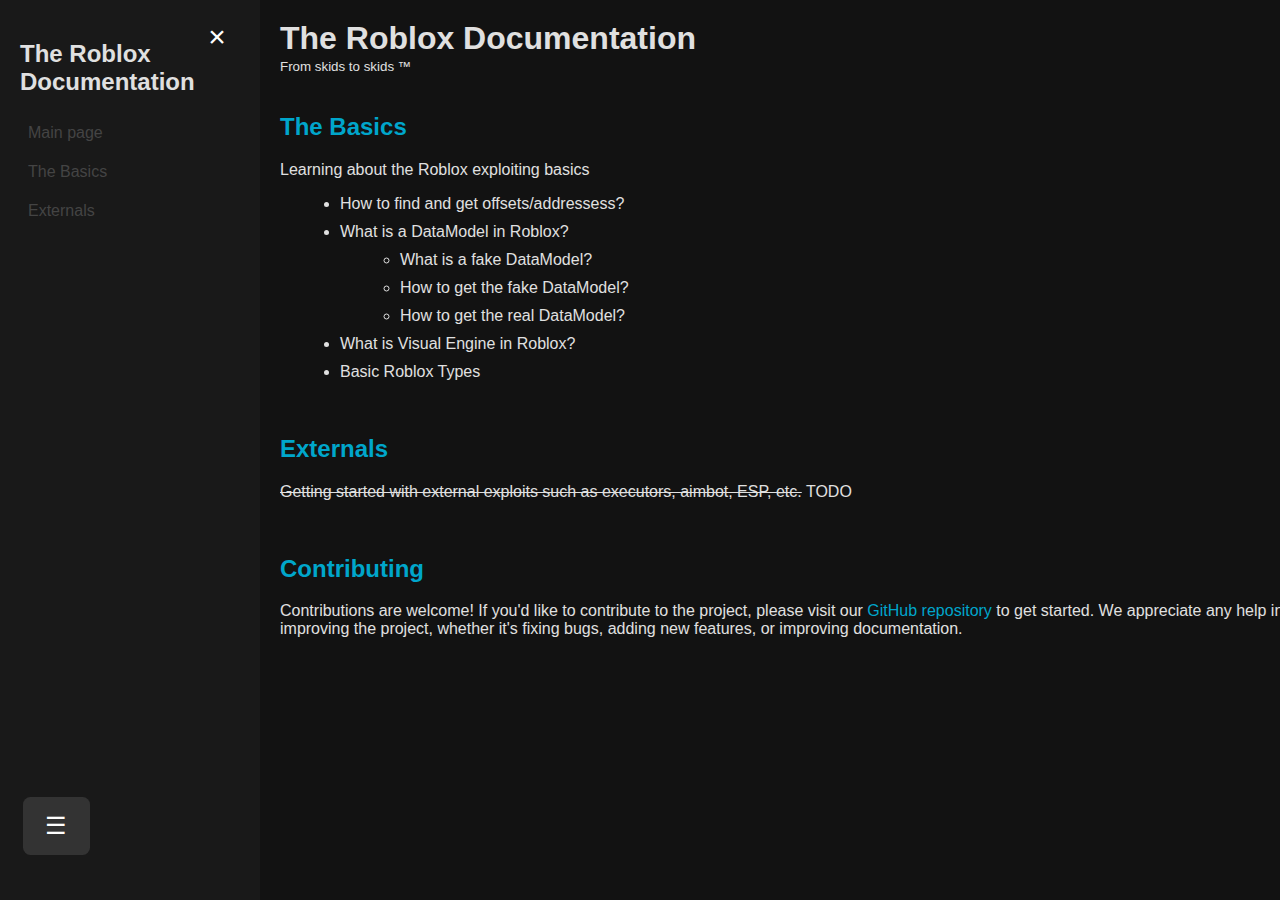
<file: index.html>
<!DOCTYPE html>
<html lang="en">
<head>
	<meta charset="UTF-8">
	<meta name="viewport" content="width=device-width, initial-scale=1.0">
	<title>The Roblox Documentation</title>

	<link rel="stylesheet" href="shared/default.css">

	<script src="shared/sidebar.js"></script>
</head>
<body>
	<div id="sidebar">
	</div>

	<div id="content">
		<h1 style="display: inline">The Roblox Documentation</h1>
		<small style="display: inline"><br>From skids to skids &trade;</small>
		<br>
		<br>

		<h2 id="h-nav-getting-started"><a href="/basics.html">The Basics</a></h2>
			<p>Learning about the Roblox exploiting basics</p>
			<ul>
				<li>How to find and get offsets/addressess?</li>
				<li>What is a DataModel in Roblox?</li>
				<ul>
					<li>What is a fake DataModel?</li>
					<li>How to get the fake DataModel?</li>
					<li>How to get the real DataModel?</li>
				</ul>

				<li>What is Visual Engine in Roblox?</li>

				<li>Basic Roblox Types</li>
			</ul>
		<br>

		<h2 id="h-nav-externals"><a href="/externals.html">Externals</a></h2>
			<p><s>Getting started with external exploits such as executors, aimbot, ESP, etc.</s> TODO</p>
		<br>

		<h2 id="contributing"><a>Contributing</a></h2>
		<p>
			Contributions are welcome! If you'd like to contribute to the project,
			please visit our <a href="https://github.com/your-repository" target="_blank">GitHub repository</a> to get started.
			We appreciate any help in improving the project, whether it's fixing bugs, adding new features, or improving documentation.
		</p>
	</div>
</body>
</html>
</file>
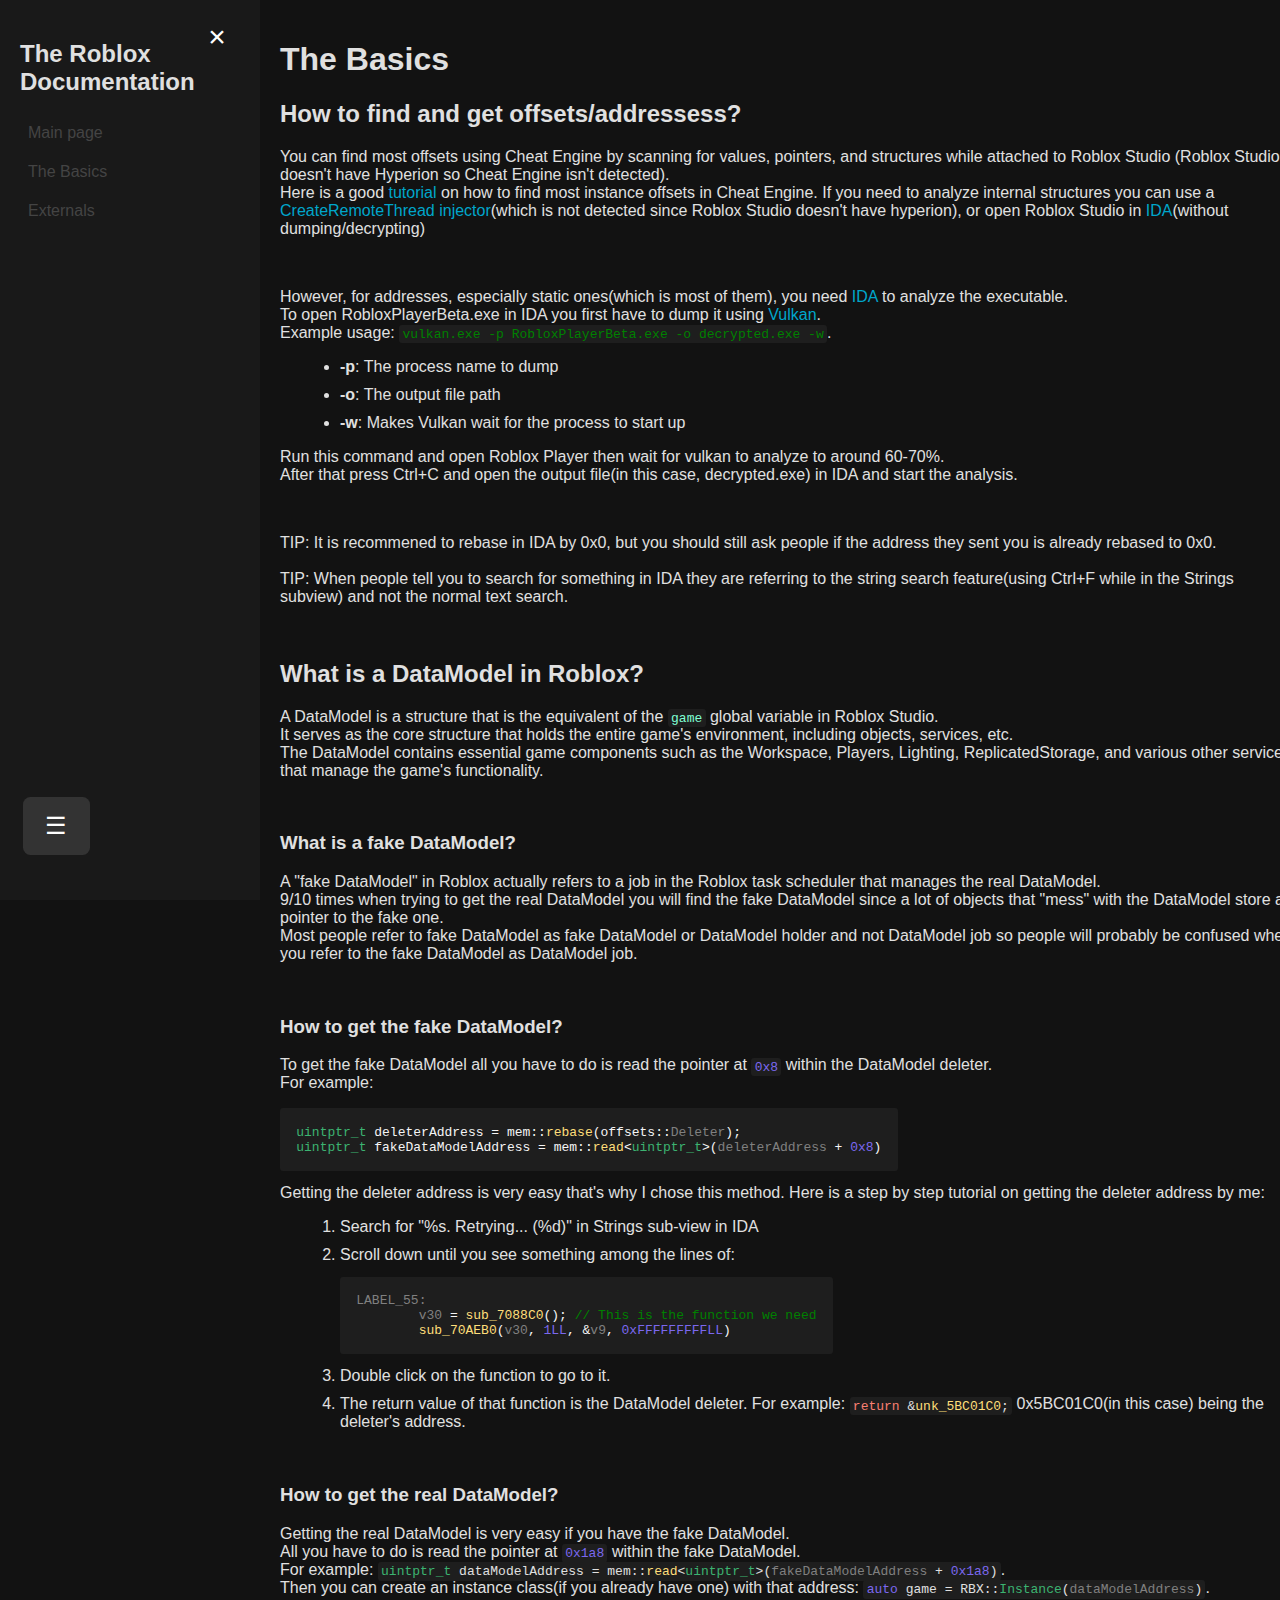
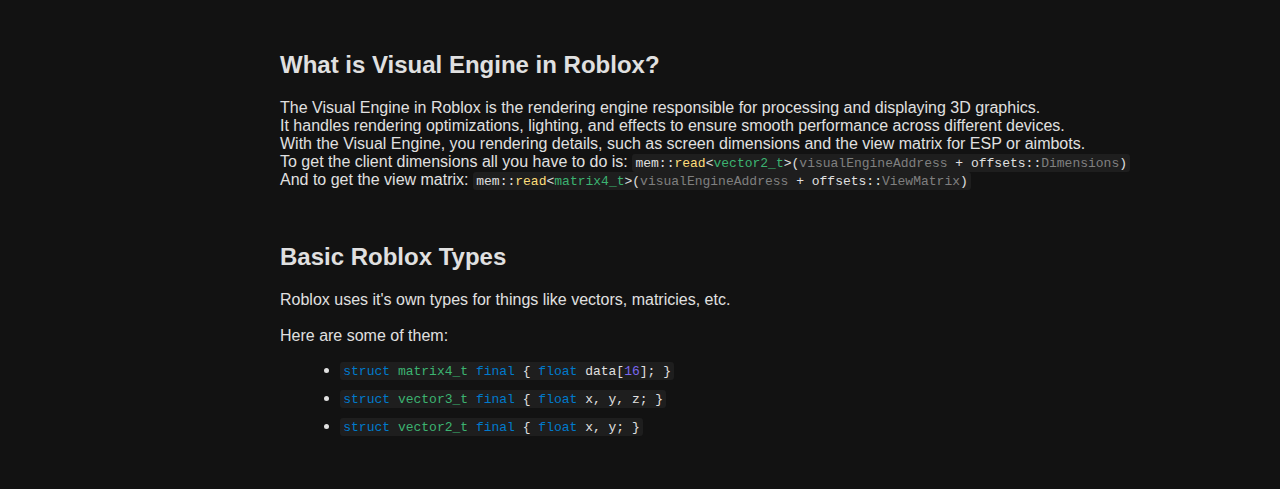
<file: basics.html>
<!DOCTYPE html>
<html lang="en">
<head>
	<meta charset="UTF-8">
	<meta name="viewport" content="width=device-width, initial-scale=1.0">

	<title>The Roblox Documentation</title>

	<link rel="stylesheet" href="shared/default.css">
	<script src="shared/sidebar.js"></script>
</head>
<body>
	<div id="sidebar">
	</div>

	<div id="content">
		<h1>The Basics</h1>
		
		<h2 id="offsets-addresses">How to find and get offsets/addressess?</h2>
			<p>
				You can find most offsets using Cheat Engine by scanning for values, pointers, and structures while attached to Roblox <bold>Studio</bold> (Roblox Studio doesn't have Hyperion so Cheat Engine isn't detected).<br>
				Here is a good <a href="https://www.youtube.com/watch?v=UzJLyAgjgqY">tutorial</a> on how to find most instance offsets in Cheat Engine.
				If you need to analyze internal structures you can use a <a href="https://www.unknowncheats.me/forum/c-and-c-/64775-createremotethread-dll-injection.html">CreateRemoteThread injector</a>(which is not detected since Roblox Studio doesn't have hyperion),
				or open Roblox Studio in <a href="https://hex-rays.com/ida-free">IDA</a>(without dumping/decrypting)
			</p>

			<br>

			<p>
				However, for addresses, especially static ones(which is most of them), you need <a href="https://hex-rays.com/ida-free">IDA</a> to analyze the executable.<br>
				To open RobloxPlayerBeta.exe in IDA you first have to dump it using <a href="https://github.com/atrexus/vulkan">Vulkan</a>.<br>
				Example usage: <samp style="color: green">vulkan.exe -p RobloxPlayerBeta.exe -o decrypted.exe -w</samp>.<br>
				<ul>
					<li><strong>-p</strong>: The process name to dump</li>
					<li><strong>-o</strong>: The output file path</li>
					<li><strong>-w</strong>: Makes Vulkan wait for the process to start up</li>
				</ul>
				Run this command and open Roblox Player then wait for vulkan to analyze to around 60-70%.<br>
				After that press Ctrl+C and open the output file(in this case, decrypted.exe) in IDA and start the analysis.<br>
			</p>

			<br>

			<p>
				TIP: It is recommened to rebase in IDA by 0x0, but you should still ask people if the address they sent you is already rebased to 0x0.<br>
				<br>
				TIP: When people tell you to search for something in IDA they are referring to the string search feature(using Ctrl+F while in the Strings subview) and not the normal text search.<br>
			</p>
		<br>

		<h2 id="what-is-datamodel">What is a DataModel in Roblox?</h2>
		<p>
			A DataModel is a structure that is the equivalent of the <samp style="color: aquamarine">game</samp> global variable in Roblox Studio.<br>
			It serves as the core structure that holds the entire game's environment, including objects, services, etc.<br>
			The DataModel contains essential game components such as the Workspace, Players, Lighting, ReplicatedStorage, and various other services that manage the game's functionality.<br>
		</p>
		<br>

		<h3 id="what-is-fake-datamodel">What is a fake DataModel?</h3>
		<p>
			A "fake DataModel" in Roblox actually refers to a job in the Roblox task scheduler that manages the real DataModel.<br>
			9/10 times when trying to get the real DataModel you will find the fake DataModel since a lot of objects that "mess" with the DataModel store a pointer to the fake one.<br>
			Most people refer to fake DataModel as fake DataModel or DataModel holder and not DataModel job so people will probably be confused when you refer to the fake DataModel as DataModel job.<br>
		</p>
		<br>

		<h3 id="fake-datamodel">How to get the fake DataModel?</h3>
			<p>
				To get the fake DataModel all you have to do is read the pointer at <samp style="color: mediumslateblue;">0x8</samp> within the DataModel deleter.<br>
				For example: <pre>
<span style="color: mediumseagreen;">uintptr_t</span> deleterAddress = mem::<span style="color: rgb(255, 222, 122)">rebase</span>(offsets::<span style="color: gray">Deleter</span>);
<span style="color: mediumseagreen;">uintptr_t</span> fakeDataModelAddress = mem::<span style="color: rgb(255, 222, 122)">read</span>&lt;<span style="color: mediumseagreen;">uintptr_t</span>&gt;(<span style="color: gray;">deleterAddress</span> + <span style="color: mediumslateblue;">0x8</span>)</pre>
				Getting the deleter address is very easy that's why I chose this method.
				Here is a step by step tutorial on getting the deleter address by me:
				<ol>
					<li>Search for "%s. Retrying... (%d)" in Strings sub-view in IDA</li>
					<li>Scroll down until you see something among the lines of: <pre><span style="color: gray;">LABEL_55:</span>
	<span style="color: gray;">v30</span> = <span style="color: rgb(255, 222, 122)">sub_7088C0</span>(); <span style="color: green">// This is the function we need</span>
	<span style="color: rgb(255, 222, 122)">sub_70AEB0</span>(<span style="color: gray;">v30</span>, <span style="color: mediumslateblue;">1LL</span>, &<span style="color: gray">v9</span>, <span style="color: mediumslateblue;">0xFFFFFFFFFLL</span>)</pre>
					<li>Double click on the function to go to it.</li>
					<li>The return value of that function is the DataModel deleter. For example: <samp><span style="color: salmon">return</span> &<span style="color: rgb(255, 222, 122)">unk_5BC01C0</span>;</samp> 0x5BC01C0(in this case) being the deleter's address.</li>
				</ol>
			</p>
		<br>

		<h3 id="real-datamodel">How to get the real DataModel?</h3>
			<p>
				Getting the real DataModel is very easy if you have the fake DataModel.<br>
				All you have to do is read the pointer at <samp style="color: mediumslateblue;">0x1a8</samp> within the fake DataModel.<br>
				For example: <samp><span style="color: mediumseagreen;">uintptr_t</span> dataModelAddress = mem::<span style="color: rgb(255, 222, 122)">read</span>&lt;<span style="color: mediumseagreen;">uintptr_t</span>&gt;(<span style="color: gray">fakeDataModelAddress</span> + <span style="color: mediumslateblue;">0x1a8</span>)</samp>.<br>
				Then you can create an instance class(if you already have one) with that address: <samp><span style="color: mediumslateblue;">auto</span> game = RBX::<span style="color: mediumseagreen;">Instance</span>(<span style="color: gray;">dataModelAddress</span>)</samp>.<br>
			</p>
		<br>

		<h2 id="what-is-visual-engine">What is Visual Engine in Roblox?</h2>
			<p>
				The Visual Engine in Roblox is the rendering engine responsible for processing and displaying 3D graphics.<br>
				It handles rendering optimizations, lighting, and effects to ensure smooth performance across different devices.<br>
				With the Visual Engine, you rendering details, such as screen dimensions and the view matrix for ESP or aimbots.<br>
				To get the client dimensions all you have to do is: <samp>mem::<span style="color: rgb(255, 222, 122)">read</span>&lt;<span style="color: mediumseagreen;">vector2_t</span>&gt;(<span style="color: gray;">visualEngineAddress</span> + offsets::<span style="color: gray;">Dimensions</span>)</samp><br>
				And to get the view matrix: <samp>mem::<span style="color: rgb(255, 222, 122)">read</span>&lt;<span style="color: mediumseagreen;">matrix4_t</span>&gt;(<span style="color: gray;">visualEngineAddress</span> + offsets::<span style="color: gray;">ViewMatrix</span>)</samp><br>
			</p>
		<br>

		<h2 id="roblox-types">Basic Roblox Types</h2>
			<p>
				Roblox uses it's own types for things like vectors, matricies, etc.<br>
				<br>
				Here are some of them:
				<ul>
					<li><samp><span style="color: #007acc">struct</span> <span style="color: mediumseagreen;">matrix4_t</span> <span style="color: #007acc">final</span> { <span style="color: #007acc">float</span> data[<span style="color: mediumslateblue">16</span>]; }</samp></li>
					<li><samp><span style="color: #007acc">struct</span> <span style="color: mediumseagreen;">vector3_t</span> <span style="color: #007acc">final</span> { <span style="color: #007acc">float</span> x, y, z; }</samp></li>
					<li><samp><span style="color: #007acc">struct</span> <span style="color: mediumseagreen;">vector2_t</span> <span style="color: #007acc">final</span> { <span style="color: #007acc">float</span> x, y; }</samp></li>
				</ul>
			</p>
		<br>
	</div>
</body>
</html>
</file>
<file: shared/default.css>
body {
	background-color: #121212;
	color: #e0e0e0;
	font-family: Arial, sans-serif;
	margin: 0;
	padding: 0;
	width: 100%;
	overflow-x: hidden;
}

#sidebar {
	width: 15.625em;
	background-color: #191919;
	padding: 1.25em;
	box-sizing: border-box;
	height: 100%;
	position: fixed;
}

#content {
	margin-left: 16.25em;
	padding: 1.25em;
	width: calc(100% - 16.25em);
}

nav {
	margin-bottom: 1.25em;
}

nav a {
	display: block;
	padding: 0.5em;
	color: #444;
	margin-bottom: 0.313em;
	border-radius: 0.25em;
}

#sidebarToggle {
	position: fixed;
	bottom: 5vh;
	left: 0.938em;
	font-size: 1.5em;
	background: #333;
	color: white;
	border: none;
	padding: 0.625em 0.938em;
	cursor: pointer;
	z-index: 1000;
	border-radius: 0.313em;
}

#closeSidebar {
	position: absolute;
	top: 0.625em;
	right: 0.938em;
	font-size: 1.875em;
	background: none;
	border: none;
	color: white;
	cursor: pointer;
}

nav a:hover {
	color: #666;
	background-color: #222222;
}

h2 a:hover {
	background-color: #222222;
}

h1, h2, h3, h4, h5, h6 {
	color: #e0e0e0;
}

a {
	color: #00A6CB;
	text-decoration: none;
}

code {
	background-color: #333333;
	color: #f5f5f5;
	padding: 0.125em 0.25em;
	border-radius: 0.25em;
}

samp {
	background-color: #1e1e1e;
	padding: 0.125em 0.25em;
	border-radius: 0.25em;
}

pre {
    background-color: #1e1e1e;
    color: #f5f5f5;
    padding: 1.25em;
    border-radius: 0.25em;
    width: fit-content;
    max-width: 100%;
	overflow: auto;
}

ul, ol {
	margin-left: 1.25em;
}

li {
	margin-bottom: 0.625em;
}

blockquote {
	background-color: #333333;
	border-left: 0.25em solid #bb86fc;
	padding: 0.625em;
	color: #e0e0e0;
}

table {
	width: 100%;
	border-collapse: collapse;
}

th, td {
	padding: 0.625em;
	border: 0.063em solid #444444;
	text-align: left;
}

th {
	background-color: #333333;
	color: #ffffff;
}

td {
	background-color: #1e1e1e;
}
</file>
